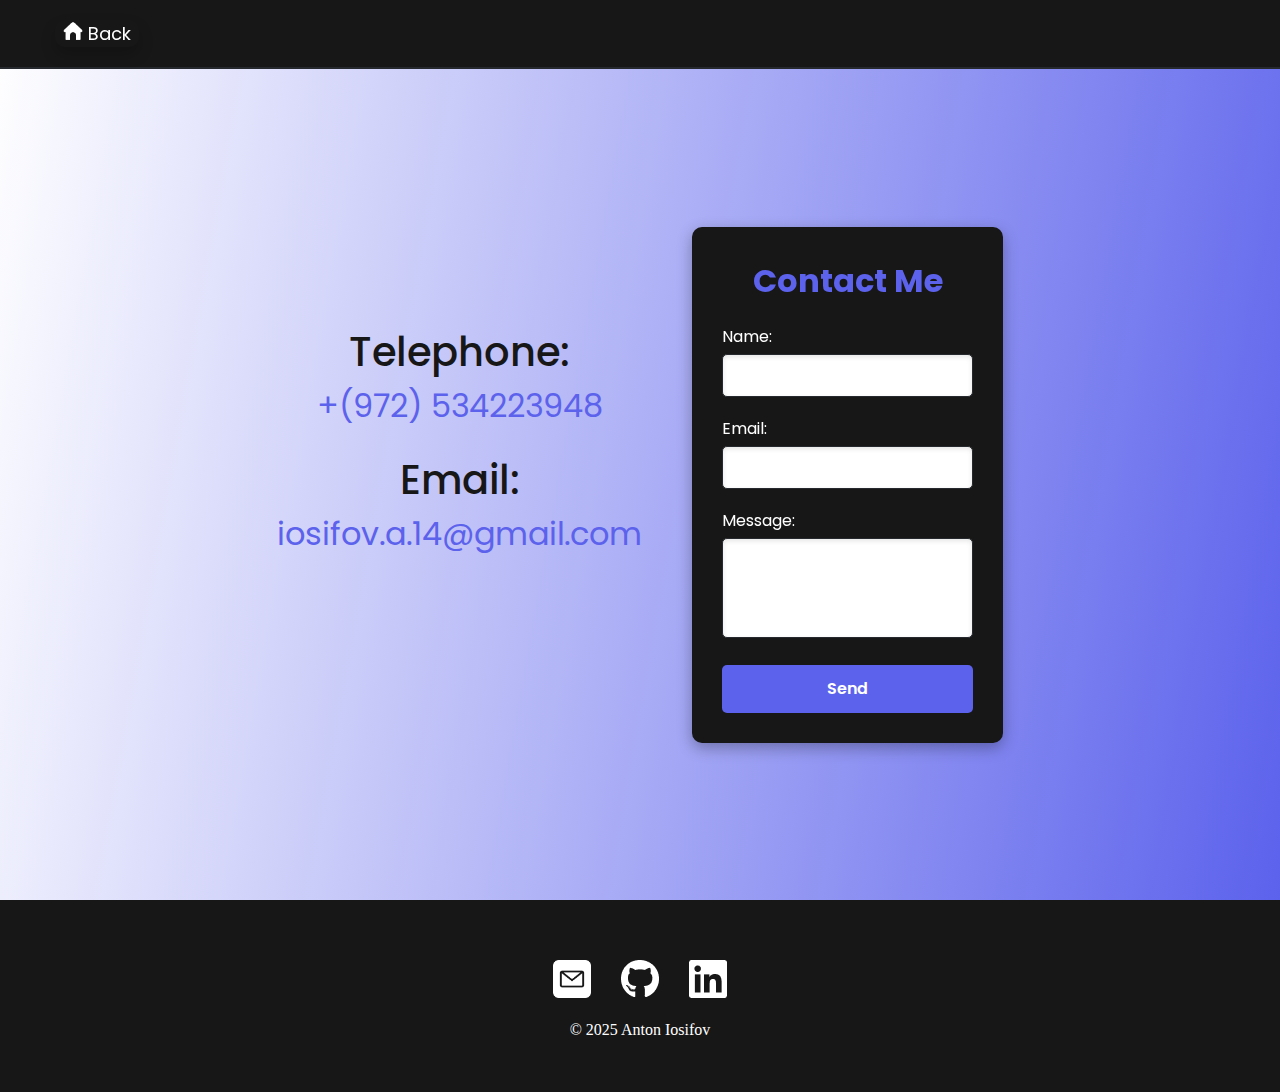
<file: pages/contact.html>
<!DOCTYPE html>
<html lang="en">
<head>
    <meta charset="UTF-8">
    <meta name="viewport" content="width=device-width, initial-scale=1.0">
    <link rel="stylesheet" href="../css/styles.css">
    <link href="https://cdn.jsdelivr.net/npm/aos@2.3.4/dist/aos.css" rel="stylesheet">
    <script src="https://cdn.jsdelivr.net/npm/aos@2.3.4/dist/aos.js"></script>
    <title>Contacts</title>
</head>

<body> 
    <nav class="nav">
        <div class="container">
            <div class="nav-row">
                <a href="/" class="back">
                    <img src="../img/home.png" alt="Back" class="logo-img">
                    Back
                </a>
            </div>
        </div>
    </nav>

    <section class="contact-form" id="contact-form">
        <div class="contacts">
            <h2><span>Telephone:</span><br> +(972) 534223948</h2>
            <h2><span>Email:</span> <br>iosifov.a.14@gmail.com</h2>
        </div>
        <div class="container-form" data-aos="zoom-in">
            <div class="form" id="form">
                <h2>Contact Me</h2>
                <form method="POST" action="https://formspree.io/f/xjkgyadw" id="contactForm">
                    <label for="name">Name:</label>
                    <input type="text" id="name" name="name" required>
                    
                    <label for="email">Email:</label>
                    <input type="email" id="email" name="email" required>
                    
                    <label for="message">Message:</label>
                    <textarea id="message" name="message" rows="4" required></textarea>
                    
                    <button type="submit">Send</button>
                </form>
            </div>
            <div class="success-message" id="success-message" style="display: none;">
                <h2>Thank You!</h2>
                <p>Your message was sent successfully.</p>
            </div>
        </div>
    </section>

  
    
    <footer class="footer" id="contacts">
            <div class="footer-wrapper">
                <ul class="social">
                    <li class="social-item">
                        <a href="mailto:iosifov.a.14@gmail.com" target="_blank">
                            <img src="../img/mail.png" alt="Link" class="mail-img">
                        </a>
                    </li>
                    <li class="social-item">
                        <a href="https://www.github.com/antonbroker" target="_blank">
                            <img src="../img/github.png" alt="Link">
                        </a>
                    </li>
                    <li class="social-item">
                        <a href="https://www.linkedin.com/in/anton-iosifov/" target="_blank">
                            <img src="../img/linkedin.png" alt="Link">
                        </a>
                    </li>
                </ul>
    
                <div class="copyright">
                    <p>© 2025 Anton Iosifov</p>
                </div>
            </div>
    </footer>

    <script src="../js/index.js"></script>
</body>
</html>
</file>
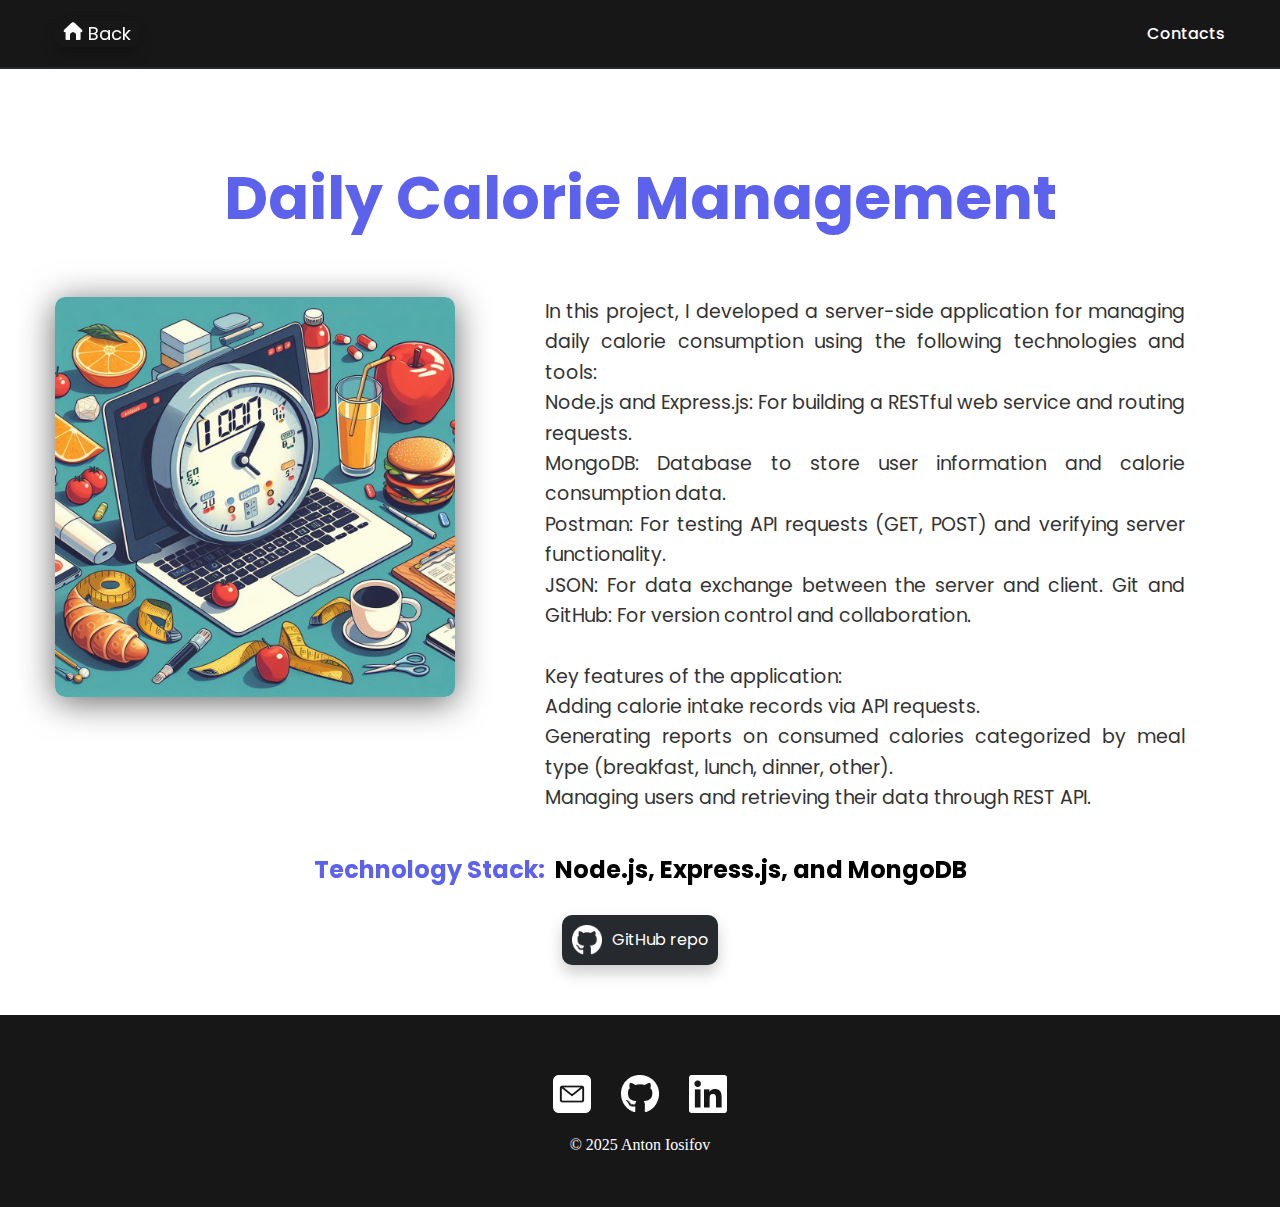
<file: pages/project-page1.html>
<!DOCTYPE html>
<html lang="en">
<head>
    <meta charset="UTF-8">
    <meta name="viewport" content="width=device-width, initial-scale=1.0">
    <link rel="stylesheet" href="../css/styles.css">
    <link href="https://cdn.jsdelivr.net/npm/aos@2.3.4/dist/aos.css" rel="stylesheet">
    <script src="https://cdn.jsdelivr.net/npm/aos@2.3.4/dist/aos.js"></script>
    <title>Portfolio</title>
</head>

<body> 
    <nav class="nav">
        <div class="container">
            <div class="nav-row">
                <a href="../#projects" class="back">
                    <img src="../img/home.png" alt="Home" class="logo-img">
                    Back
                </a>
                <ul class="nav-list">
                    <li class="nav-list item"><a href="./contact.html" class="nav-list-link">Contacts</a></li>
                </ul>
            </div>
        </div>
    </nav>

    <main class="section" id="projects">
        <div class="container">
            <div class="project-details">
                <h1 class="title-1" data-aos="fade-up">Daily Calorie Management</h1>
                <div class="project-content">
                    <div class="l"><img src="../img/Daily Calorie Management.png" class="project-details-img" data-aos="fade-up" data-aos-delay="300" alt=""></div>
                    <div class="r">
                        <span class="project-title" data-aos="fade-up" data-aos-delay="200">
                            In this project, I developed a server-side application for managing daily calorie consumption using the following technologies and tools:
                            <br>
                            Node.js and Express.js: For building a RESTful web service and routing requests. 
                            <br>
                            MongoDB: Database to store user information and calorie consumption data. 
                            <br>
                            Postman: For testing API requests (GET, POST) and verifying server functionality. 
                            <br>
                            JSON: For data exchange between the server and client. Git and GitHub: For version control and collaboration.
                            <br>
                            <br>
                            Key features of the application:
                            <br>
                            Adding calorie intake records via API requests. 
                            <br>
                            Generating reports on consumed calories categorized by meal type (breakfast, lunch, dinner, other). 
                            <br>
                            Managing users and retrieving their data through REST API.
                        </span>
                    </div>
                </div>

                <div class="project-tools" data-aos="fade-up" data-aos-delay="200">
                    <p> <span class="tools">Technology Stack:</span> &nbsp;Node.js, Express.js, and MongoDB</p>
                </div>

                <a href="https://github.com/antonbroker/serverSide" target="_blank" class="btn-outline">
                    <img src="../img/github.png" alt="" class="btn-img">
                    <span class="btn-text">GitHub repo</span>
                </a>
            </div>
        </div>
    </main>
  
    <footer class="footer" id="contacts">
            <div class="footer-wrapper">
                <ul class="social">
                    <li class="social-item">
                        <a href="mailto:iosifov.a.14@gmail.com" target="_blank">
                            <img src="../img/mail.png" alt="Link" class="mail-img">
                        </a>
                    </li>
                    <li class="social-item">
                        <a href="https://www.github.com/antonbroker" target="_blank">
                            <img src="../img/github.png" alt="Link">
                        </a>
                    </li>
                    <li class="social-item">
                        <a href="https://www.linkedin.com/in/anton-iosifov/" target="_blank">
                            <img src="../img/linkedin.png" alt="Link">
                        </a>
                    </li>
                </ul>
    
                <div class="copyright">
                    <p>© 2025 Anton Iosifov</p>
                </div>
            </div>
    </footer>


    <script src="../js/index.js"></script>
    <script>
        
        AOS.init({
            duration: 1000, 
            easing: 'ease-out-back', // Тип анимации
            once: false, // Анимация происходит только один раз при скролле
            offset: 50,
        });
    </script>
</body>
</html>
</file>
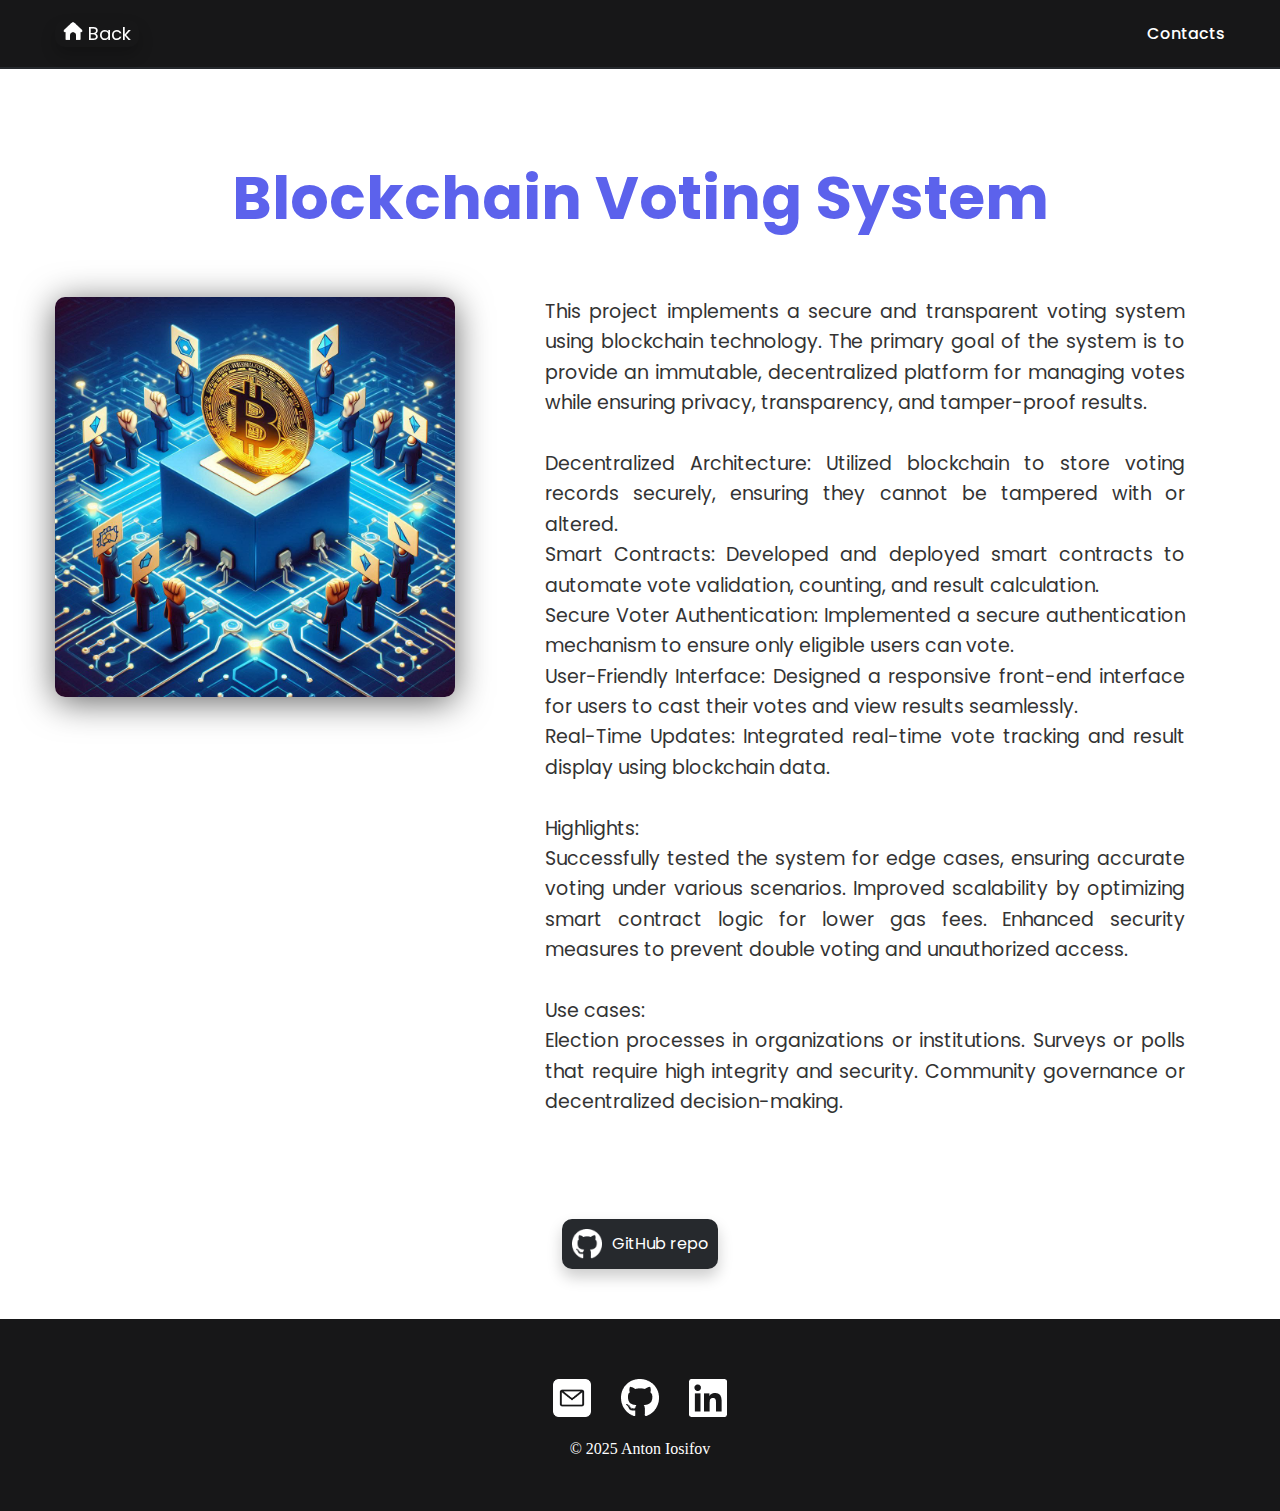
<file: pages/project-page2.html>
<!DOCTYPE html>
<html lang="en">
<head>
    <meta charset="UTF-8">
    <meta name="viewport" content="width=device-width, initial-scale=1.0">
    <link rel="stylesheet" href="../css/styles.css">
    <link href="https://cdn.jsdelivr.net/npm/aos@2.3.4/dist/aos.css" rel="stylesheet">
    <script src="https://cdn.jsdelivr.net/npm/aos@2.3.4/dist/aos.js"></script>
    <title>Portfolio</title>
</head>

<body> 
    <nav class="nav">
        <div class="container">
            <div class="nav-row">
                <a href="../#projects" class="back">
                    <img src="../img/home.png" alt="Home" class="logo-img">
                    Back
                </a>
                <ul class="nav-list">
                    <li class="nav-list item"><a href="./contact.html" class="nav-list-link">Contacts</a></li>
                </ul>
            </div>
        </div>
    </nav>

    <main class="section">
        <div class="container">
            <div class="project-details">
                <h1 class="title-1" data-aos="fade-up">Blockchain Voting System</h1>
                <div class="project-content">
                    <div class="l"><img src="../img/Blockchain Voting System.png" class="project-details-img" data-aos="fade-up" data-aos-delay="300" alt=""></div>
                    <div class="r">
                        <span class="project-title" data-aos="fade-up" data-aos-delay="200">
                            This project implements a secure and transparent voting system using blockchain technology. 
                            The primary goal of the system is to provide an immutable, 
                            decentralized platform for managing votes while ensuring privacy, transparency, and tamper-proof results.
                            <br>
                            <br>
                            Decentralized Architecture: Utilized blockchain to store voting records securely, ensuring they cannot be tampered with or altered.
                            <br>
                            Smart Contracts: Developed and deployed smart contracts to automate vote validation, counting, and result calculation.
                            <br>
                            Secure Voter Authentication: Implemented a secure authentication mechanism to ensure only eligible users can vote.
                            <br>
                            User-Friendly Interface: Designed a responsive front-end interface for users to cast their votes and view results seamlessly.
                            <br>
                            Real-Time Updates: Integrated real-time vote tracking and result display using blockchain data.
                            <br>
                            <br>
                            Highlights:
                            <br>
                            Successfully tested the system for edge cases, ensuring accurate voting under various scenarios.
                            Improved scalability by optimizing smart contract logic for lower gas fees.
                            Enhanced security measures to prevent double voting and unauthorized access.
                            <br>
                            <br>
                            Use cases:
                            <br>
                            Election processes in organizations or institutions.
                            Surveys or polls that require high integrity and security.
                            Community governance or decentralized decision-making.
                        </span>
                    </div>
                </div>

                <div class="project-tools" data-aos="fade-up" data-aos-delay="200">
                    <p> <span class="tools">Technology Stack:</span> &nbsp;Solidity, Ethereum, HTML, CSS, Node.js, React.js, Ganache, Web3.js, Truffle</p>
                </div>

                <a href="https://github.com/antonbroker/Blockchain-Voting-System" target="_blank" class="btn-outline">
                    <img src="../img/github.png" alt="" class="btn-img">
                    <span class="btn-text">GitHub repo</span>
                </a>
            </div>
        </div>
    </main>
  
    <footer class="footer" id="contacts">
            <div class="footer-wrapper">
                <ul class="social">
                    <li class="social-item">
                        <a href="mailto:iosifov.a.14@gmail.com" target="_blank">
                            <img src="../img/mail.png" alt="Link" class="mail-img">
                        </a>
                    </li>
                    <li class="social-item">
                        <a href="https://www.github.com/antonbroker" target="_blank">
                            <img src="../img/github.png" alt="Link">
                        </a>
                    </li>
                    <li class="social-item">
                        <a href="https://www.linkedin.com/in/anton-iosifov/" target="_blank">
                            <img src="../img/linkedin.png" alt="Link">
                        </a>
                    </li>
                </ul>
    
                <div class="copyright">
                    <p>© 2025 Anton Iosifov</p>
                </div>
            </div>
    </footer>


    <script src="../js/index.js"></script>
    <script>
        
        AOS.init({
            duration: 1000, 
            easing: 'ease-out-back', // Тип анимации
            once: false, // Анимация происходит только один раз при скролле
            offset: 50,
        });
    </script>
</body>
</html>
</file>
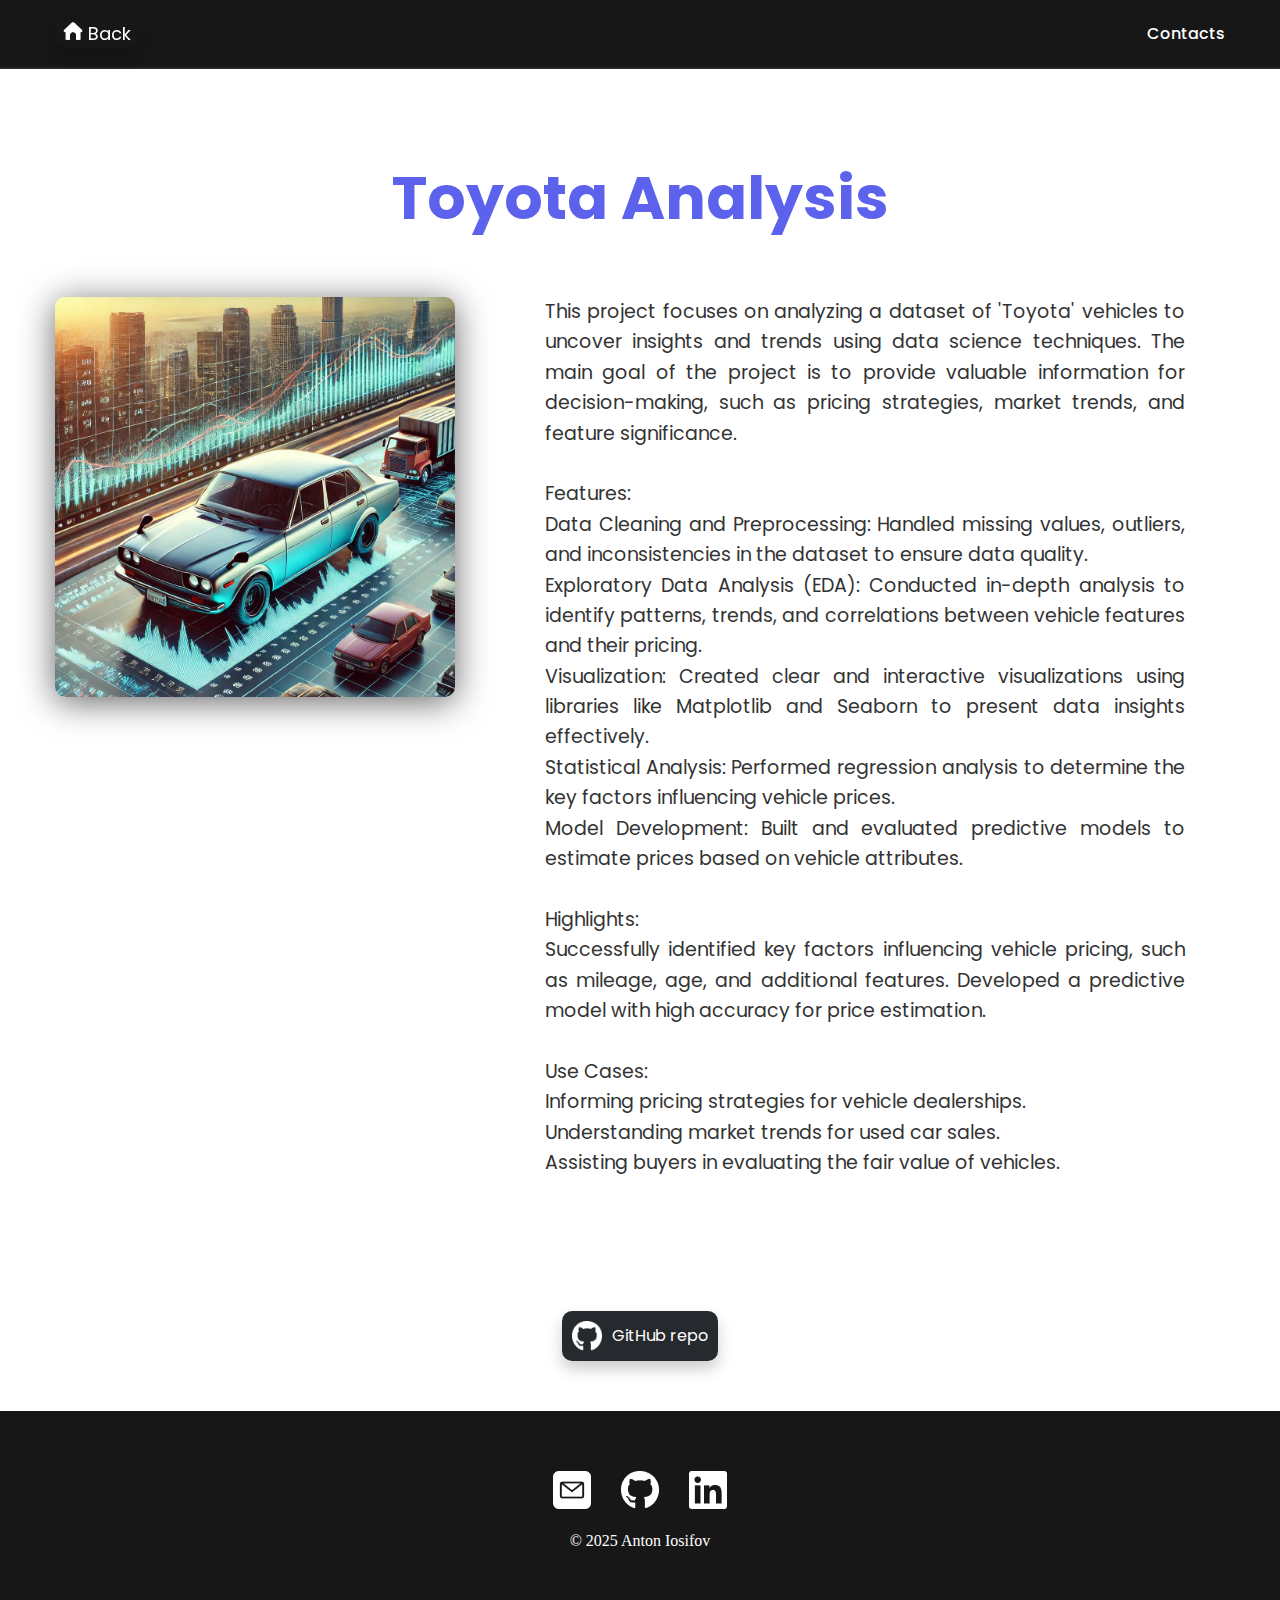
<file: pages/project-page3.html>
<!DOCTYPE html>
<html lang="en">
<head>
    <meta charset="UTF-8">
    <meta name="viewport" content="width=device-width, initial-scale=1.0">
    <link rel="stylesheet" href="../css/styles.css">
    <link href="https://cdn.jsdelivr.net/npm/aos@2.3.4/dist/aos.css" rel="stylesheet">
    <script src="https://cdn.jsdelivr.net/npm/aos@2.3.4/dist/aos.js"></script>
    <title>Portfolio</title>
</head>
<body> 
    <nav class="nav">
        <div class="container">
            <div class="nav-row">
                <a href="../#projects" class="back">
                    <img src="../img/home.png" alt="Home" class="logo-img">
                    Back
                </a>
                <ul class="nav-list">
                    <li class="nav-list item"><a href="./contact.html" class="nav-list-link">Contacts</a></li>
                </ul>
            </div>
        </div>
    </nav>

    <main class="section" id="projects">
        <div class="container">
            <div class="project-details">
                <h1 class="title-1" data-aos="fade-up">Toyota Analysis</h1>
                <div class="project-content">
                    <div class="l"><img src="../img/Toyota Analysis.png" class="project-details-img" data-aos="fade-up" data-aos-delay="300" alt=""></div>
                    <div class="r">
                        <span class="project-title" data-aos="fade-up" data-aos-delay="200">
                            This project focuses on analyzing a dataset of 'Toyota' vehicles to uncover insights and trends using data science techniques. 
                            The main goal of the project is to provide valuable information for decision-making, 
                            such as pricing strategies, market trends, and feature significance.
                            <br>
                            <br>
                            Features:
                            <br>
                            Data Cleaning and Preprocessing: Handled missing values, outliers, and inconsistencies in the dataset to ensure data quality.
                            <br>
                            Exploratory Data Analysis (EDA): Conducted in-depth analysis to identify patterns, trends, and correlations between vehicle features and their pricing.
                            <br>
                            Visualization: Created clear and interactive visualizations using libraries like Matplotlib and Seaborn to present data insights effectively.
                            <br>
                            Statistical Analysis: Performed regression analysis to determine the key factors influencing vehicle prices.
                            <br>
                            Model Development: Built and evaluated predictive models to estimate prices based on vehicle attributes.
                            <br>
                            <br>
                            Highlights:
                            <br>
                            Successfully identified key factors influencing vehicle pricing, such as mileage, age, and additional features.
                            Developed a predictive model with high accuracy for price estimation.
                            <br>
                            <br>
                            Use Cases:
                            <br>
                            Informing pricing strategies for vehicle dealerships.
                            <br>
                            Understanding market trends for used car sales.
                            <br>
                            Assisting buyers in evaluating the fair value of vehicles.
                        </span>
                    </div>
                </div>
                
                <div class="project-tools" data-aos="fade-up" data-aos-delay="200">
                    <p> <span class="tools">Technology Stack:</span> &nbsp;Python, Beautiful Soup, Pandas, NumPyScikit-Learn and Jupyter Notebook, ML model</p>
                </div>

                <a href="https://github.com/antonbroker/Toyota-Analysis" target="_blank" class="btn-outline">
                    <img src="../img/github.png" alt="" class="btn-img">
                    <span class="btn-text">GitHub repo</span>
                </a>
            </div>
        </div>
    </main>
  
    <footer class="footer" id="contacts">
            <div class="footer-wrapper">
                <ul class="social">
                    <li class="social-item">
                        <a href="mailto:iosifov.a.14@gmail.com" target="_blank">
                            <img src="../img/mail.png" alt="Link" class="mail-img">
                        </a>
                    </li>
                    <li class="social-item">
                        <a href="https://www.github.com/antonbroker" target="_blank">
                            <img src="../img/github.png" alt="Link">
                        </a>
                    </li>
                    <li class="social-item">
                        <a href="https://www.linkedin.com/in/anton-iosifov/" target="_blank">
                            <img src="../img/linkedin.png" alt="Link">
                        </a>
                    </li>
                </ul>
    
                <div class="copyright">
                    <p>© 2025 Anton Iosifov</p>
                </div>
            </div>
    </footer>


    <script src="../js/index.js"></script>
    <script>
        
        AOS.init({
            duration: 1000, 
            easing: 'ease-out-back', // Тип анимации
            once: false, // Анимация происходит только один раз при скролле
            offset: 50,
        });
    </script>
</body>
</html>
</file>
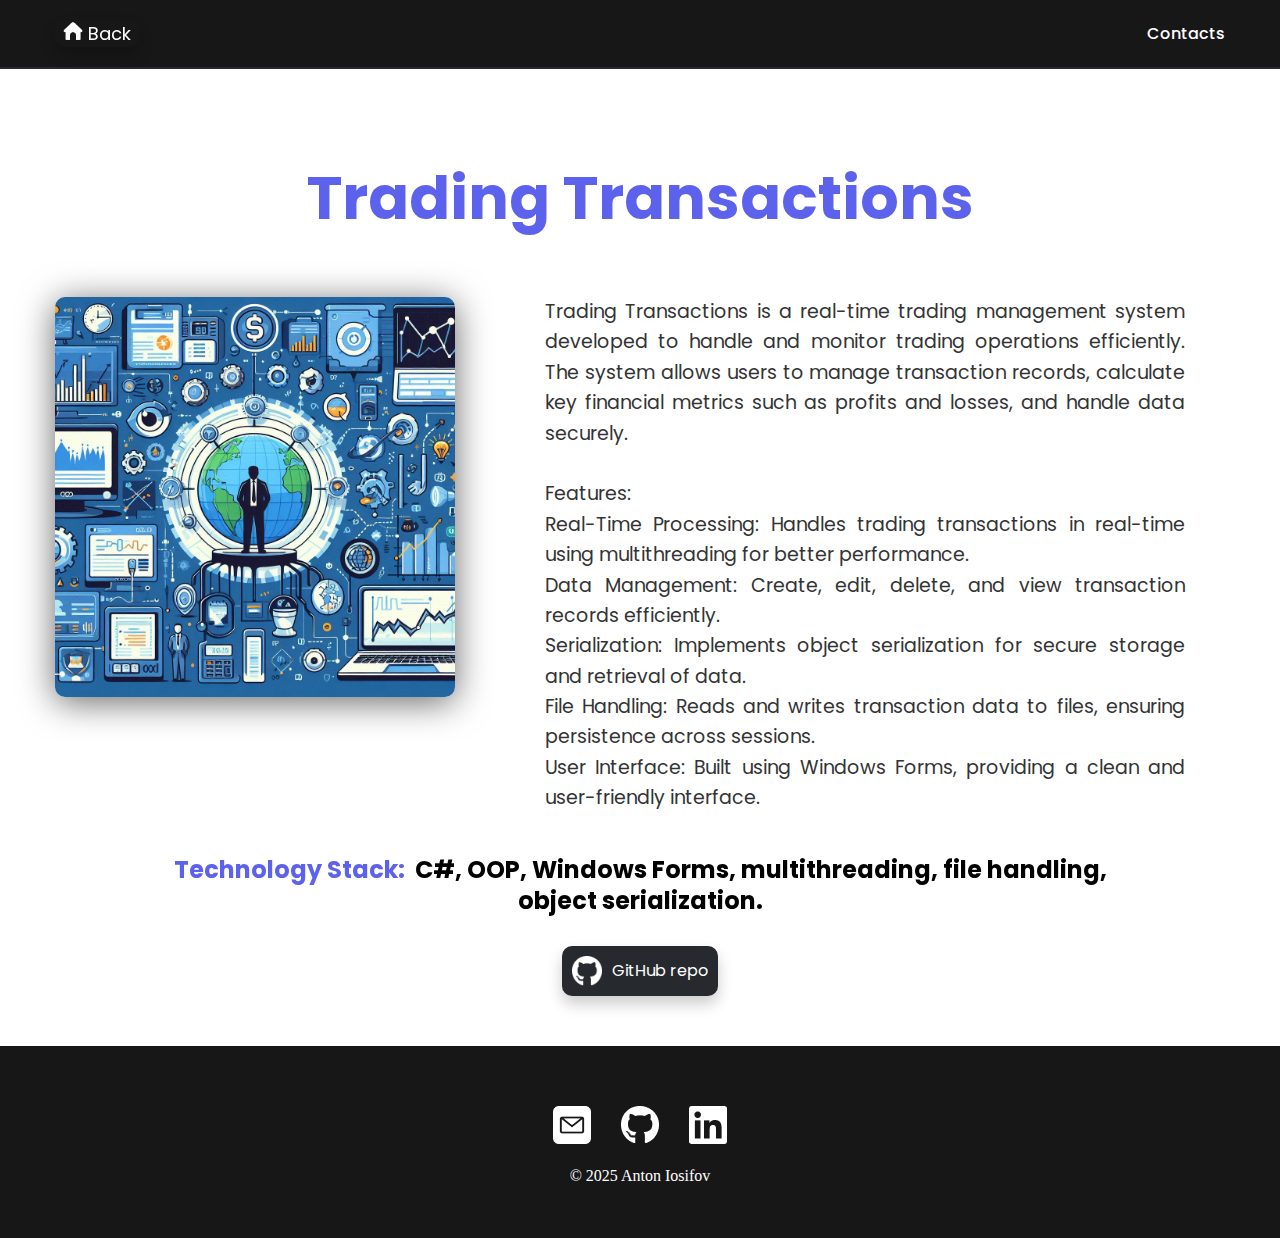
<file: pages/project-page4.html>
<!DOCTYPE html>
<html lang="en">
<head>
    <meta charset="UTF-8">
    <meta name="viewport" content="width=device-width, initial-scale=1.0">
    <link rel="stylesheet" href="../css/styles.css">
    <link href="https://cdn.jsdelivr.net/npm/aos@2.3.4/dist/aos.css" rel="stylesheet">
    <script src="https://cdn.jsdelivr.net/npm/aos@2.3.4/dist/aos.js"></script>
    <title>Portfolio</title>
</head>
<body> 
    <nav class="nav">
        <div class="container">
            <div class="nav-row">
                <a href="../#projects" class="back">
                    <img src="../img/home.png" alt="Home" class="logo-img">
                    Back
                </a>
                <ul class="nav-list">
                    <li class="nav-list item"><a href="./contact.html" class="nav-list-link">Contacts</a></li>
                </ul>
            </div>
        </div>
    </nav>

    <main class="section" id="projects">
        <div class="container">
            <div class="project-details">
                <h1 class="title-1" data-aos="fade-up">Trading Transactions</h1>
                <div class="project-content">
                    <div class="l"><img src="../img/Trading management system.png" class="project-details-img" data-aos="fade-up" data-aos-delay="300" alt=""></div>
                    <div class="r">
                        <span class="project-title" data-aos="fade-up" data-aos-delay="200">
                            Trading Transactions is a real-time trading management system developed to handle and monitor trading operations efficiently. 
                            The system allows users to manage transaction records, calculate key financial metrics such as profits and losses, and handle data securely.
                            <br>
                            <br>
                            Features:
                            <br>
                            Real-Time Processing: Handles trading transactions in real-time using multithreading for better performance.
                            <br>
                            Data Management: Create, edit, delete, and view transaction records efficiently.
                            <br>
                            Serialization: Implements object serialization for secure storage and retrieval of data.
                            <br>
                            File Handling: Reads and writes transaction data to files, ensuring persistence across sessions.
                            <br>
                            User Interface: Built using Windows Forms, providing a clean and user-friendly interface.
                        </span>
                    </div>
                </div>

                <div class="project-tools" data-aos="fade-up" data-aos-delay="200">
                    <p> <span class="tools">Technology Stack:</span> &nbsp;C#, OOP, Windows Forms, multithreading, file handling, object serialization.</p>
                </div>

                <a href="https://github.com/antonbroker/TradingTransactions" target="_blank" class="btn-outline">
                    <img src="../img/github.png" alt="" class="btn-img">
                    <span class="btn-text">GitHub repo</span>
                </a>
            </div>
        </div>
    </main>
  
    <footer class="footer" id="contacts">
            <div class="footer-wrapper">
                <ul class="social">
                    <li class="social-item">
                        <a href="mailto:iosifov.a.14@gmail.com" target="_blank">
                            <img src="../img/mail.png" alt="Link" class="mail-img">
                        </a>
                    </li>
                    <li class="social-item">
                        <a href="https://www.github.com/antonbroker" target="_blank">
                            <img src="../img/github.png" alt="Link">
                        </a>
                    </li>
                    <li class="social-item">
                        <a href="https://www.linkedin.com/in/anton-iosifov/" target="_blank">
                            <img src="../img/linkedin.png" alt="Link">
                        </a>
                    </li>
                </ul>
    
                <div class="copyright">
                    <p>© 2025 Anton Iosifov</p>
                </div>
            </div>
    </footer>


    <script src="../js/index.js"></script>
    <script>
        
        AOS.init({
            duration: 1000, 
            easing: 'ease-out-back', // Тип анимации
            once: false, // Анимация происходит только один раз при скролле
            offset: 50,
        });
    </script>
</body>
</html>
</file>
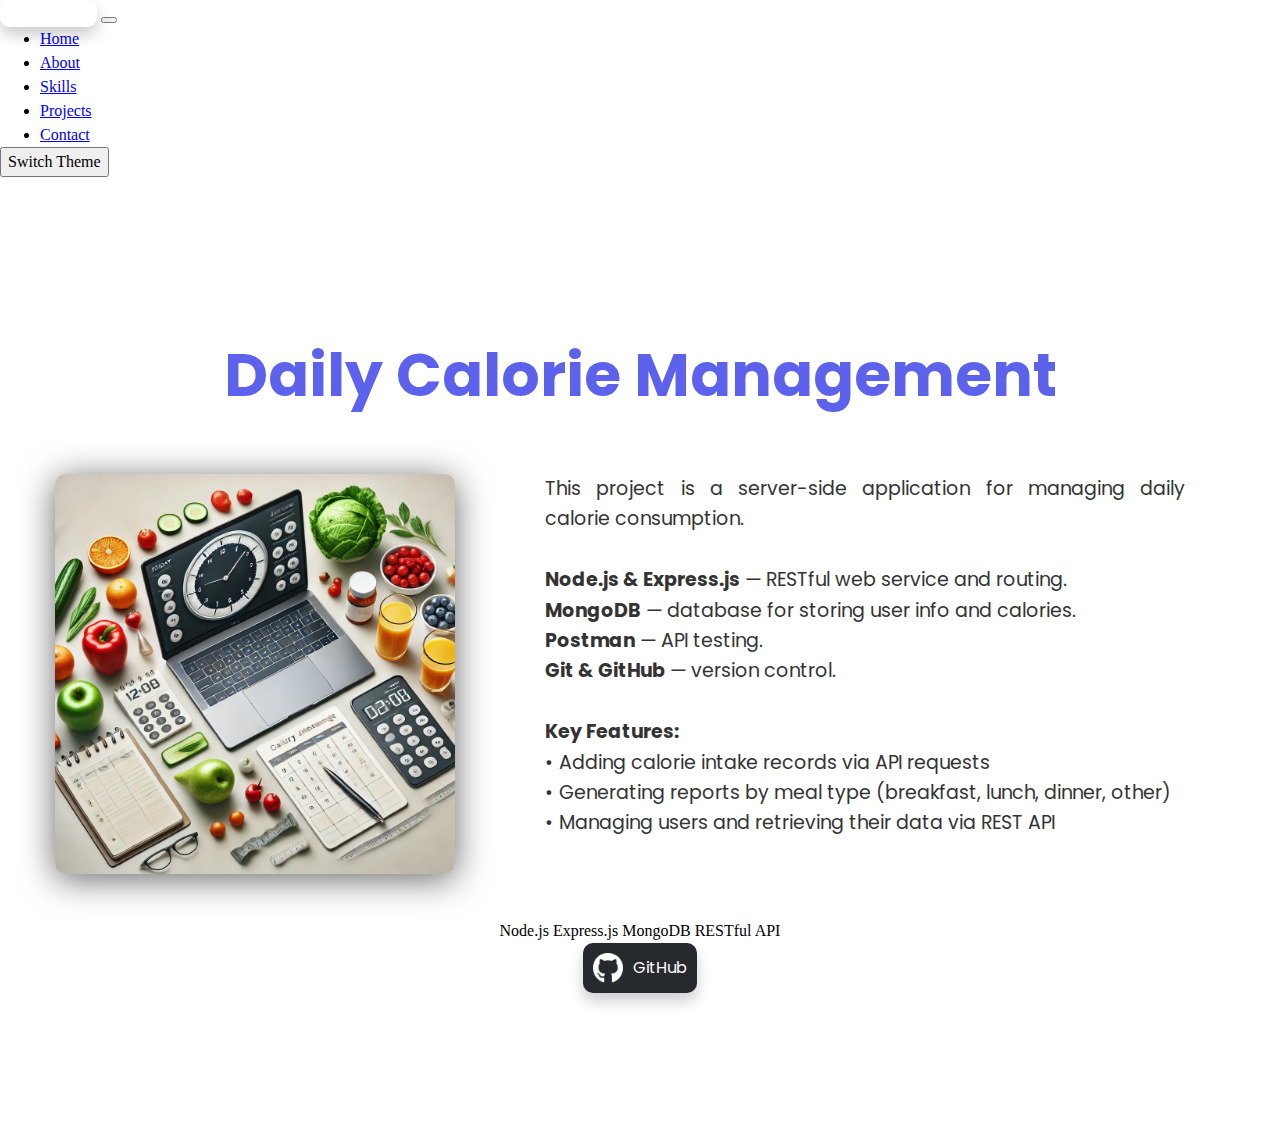
<file: projects/project-dayli-calorie-tracker.html>
<!DOCTYPE html>
<html lang="en">
<head>
  <meta charset="UTF-8" />
  <meta name="viewport" content="width=device-width, initial-scale=1.0" />
  <title>Anton Iosifov - Portfolio</title>

  <link rel="stylesheet" href="../css/styles.css" />
  <link rel="stylesheet" href="../css/project.css" />
  <link href="https://cdnjs.cloudflare.com/ajax/libs/font-awesome/6.0.0/css/all.min.css" rel="stylesheet" />
</head>

<body class="theme-gradient">
  <div class="bg-animation"></div>
  <div class="floating-elements"></div>
  <div class="scroll-indicator"></div>

  <!-- Navigation -->
  <nav id="navbar">
    <div class="nav-container">
      <div class="logo">Anton.dev</div>

      <!-- Burger -->
      <button class="menu-toggle" id="menuToggle">
        <span></span>
        <span></span>
        <span></span>
      </button>

      <ul class="nav-links" id="navlinks">
        <li><a href="../index.html#home">Home</a></li>
        <li><a href="../index.html#about">About</a></li>
        <li><a href="../index.html#skills">Skills</a></li>
        <li><a href="../index.html#projects">Projects</a></li>
        <li><a href="../index.html#contact">Contact</a></li>
      </ul>
      <button id="themeToggle">Switch Theme</button>
    </div>
  </nav>

  <!-- Project section -->
  <main class="section" id="projects">
    <div class="container">
      <div class="project-details">
        <h1 class="title-1">Daily Calorie Management</h1>

        <div class="project-content">
          <!-- Image -->
          <div class="l">
            <img src="../img/dailyTracker.png" alt="Daily Calorie Management" class="project-details-img"/>
          </div>

          <!-- Project's description -->
          <div class="r">
            <p class="project-title">
              This project is a server-side application for managing daily calorie consumption.
              <br /><br />
              <b>Node.js & Express.js</b> — RESTful web service and routing.<br />
              <b>MongoDB</b> — database for storing user info and calories.<br />
              <b>Postman</b> — API testing.<br />
              <b>Git & GitHub</b> — version control.
              <br /><br />
              <b>Key Features:</b><br />
              • Adding calorie intake records via API requests<br />
              • Generating reports by meal type (breakfast, lunch, dinner, other)<br />
              • Managing users and retrieving their data via REST API
            </p>
          </div>
        </div>

        <!-- Technology Stack -->
        <div class="project-tech">
            <span class="tech-tag">Node.js</span>
            <span class="tech-tag">Express.js</span>
            <span class="tech-tag">MongoDB</span>
            <span class="tech-tag">RESTful API</span>
        </div>

        <!-- GitHub button -->
        <a href="https://github.com/antonbroker/serverSide" target="_blank" class="btn-outline">
          <img src="../img/github.png" alt="GitHub" class="btn-img" />
          <span class="btn-text">GitHub</span>
        </a>
      </div>
    </div>
  </main>

  <!-- JS -->
  <script src="../js/index.js"></script>
</body>
</html>
</file>
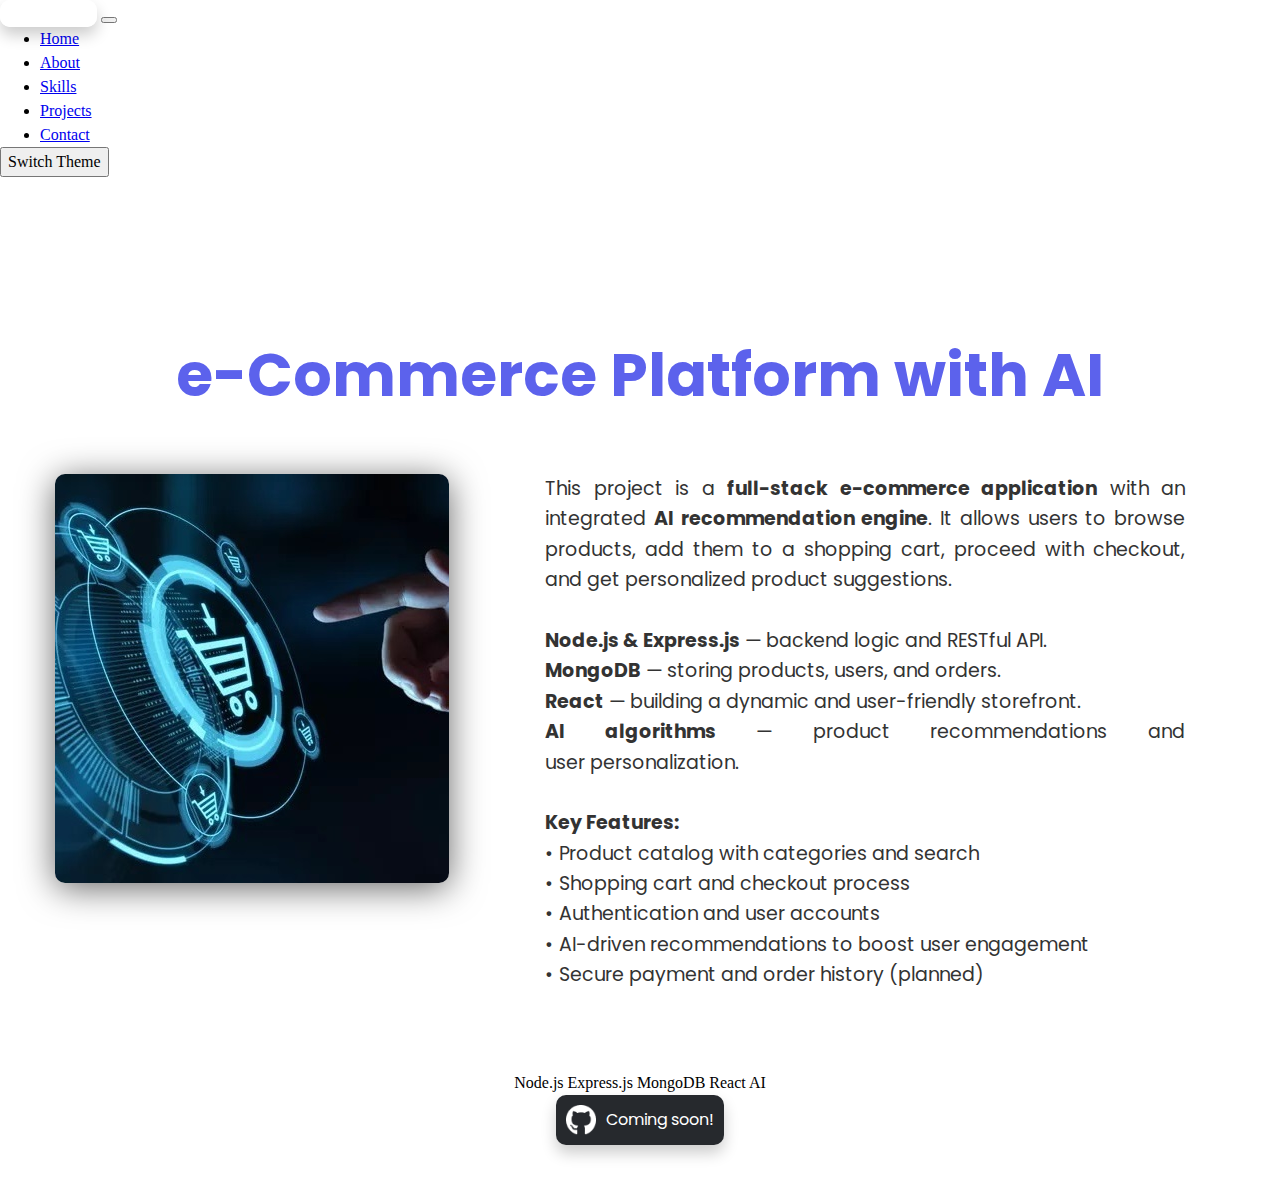
<file: projects/project-e-Commerce.html>
<!DOCTYPE html>
<html lang="en">
<head>
  <meta charset="UTF-8" />
  <meta name="viewport" content="width=device-width, initial-scale=1.0" />
  <title>Anton Iosifov - Portfolio</title>

  <link rel="stylesheet" href="../css/styles.css" />
  <link rel="stylesheet" href="../css/project.css" />
  <link href="https://cdnjs.cloudflare.com/ajax/libs/font-awesome/6.0.0/css/all.min.css" rel="stylesheet" />
</head>

<body class="theme-gradient">
  <div class="bg-animation"></div>
  <div class="floating-elements"></div>
  <div class="scroll-indicator"></div>

  <!-- Navigation -->
  <nav id="navbar">
    <div class="nav-container">
      <div class="logo">Anton.dev</div>

      <!-- Burger -->
      <button class="menu-toggle" id="menuToggle">
        <span></span>
        <span></span>
        <span></span>
      </button>

      <ul class="nav-links" id="navlinks">
        <li><a href="../index.html#home">Home</a></li>
        <li><a href="../index.html#about">About</a></li>
        <li><a href="../index.html#skills">Skills</a></li>
        <li><a href="../index.html#projects">Projects</a></li>
        <li><a href="../index.html#contact">Contact</a></li>
      </ul>
      <button id="themeToggle">Switch Theme</button>
    </div>
  </nav>

  <!-- Project section -->
  <main class="section" id="projects">
    <div class="container">
      <div class="project-details">
        <h1 class="title-1">e-Commerce Platform with AI</h1>

        <div class="project-content">
          <!-- Image -->
          <div class="l">
            <img src="../img/commerce.jpg" alt="e-Commerce Platform with AI" class="project-details-img"/>
          </div>

          <!-- Project's description -->
          <div class="r">
            <p class="project-title">
                This project is a <b>full-stack e-commerce application</b> with an integrated <b>AI recommendation engine</b>.  
                It allows users to browse products, add them to a shopping cart, proceed with checkout, and get personalized product suggestions.
                <br /><br />
                <b>Node.js & Express.js</b> — backend logic and RESTful API.<br />
                <b>MongoDB</b> — storing products, users, and orders.<br />
                <b>React</b> — building a dynamic and user-friendly storefront.<br />
                <b>AI algorithms</b> — product recommendations and user personalization.
                <br /><br />
                <b>Key Features:</b><br />
                • Product catalog with categories and search<br />
                • Shopping cart and checkout process<br />
                • Authentication and user accounts<br />
                • AI-driven recommendations to boost user engagement<br />
                • Secure payment and order history (planned)
              </p>
          </div>
        </div>

        <!-- Technology Stack -->
        <div class="project-tech">
            <span class="tech-tag">Node.js</span>
            <span class="tech-tag">Express.js</span>
            <span class="tech-tag">MongoDB</span>
            <span class="tech-tag">React</span>
            <span class="tech-tag">AI</span>
        </div>

        <!-- GitHub button -->
        <a href="#" target="_blank" class="btn-outline">
          <img src="../img/github.png" alt="GitHub" class="btn-img" />
          <span class="btn-text">Coming soon!</span>
        </a>
      </div>
    </div>
  </main>

  <!-- JS -->
  <script src="../js/index.js"></script>
</body>
</html>
</file>
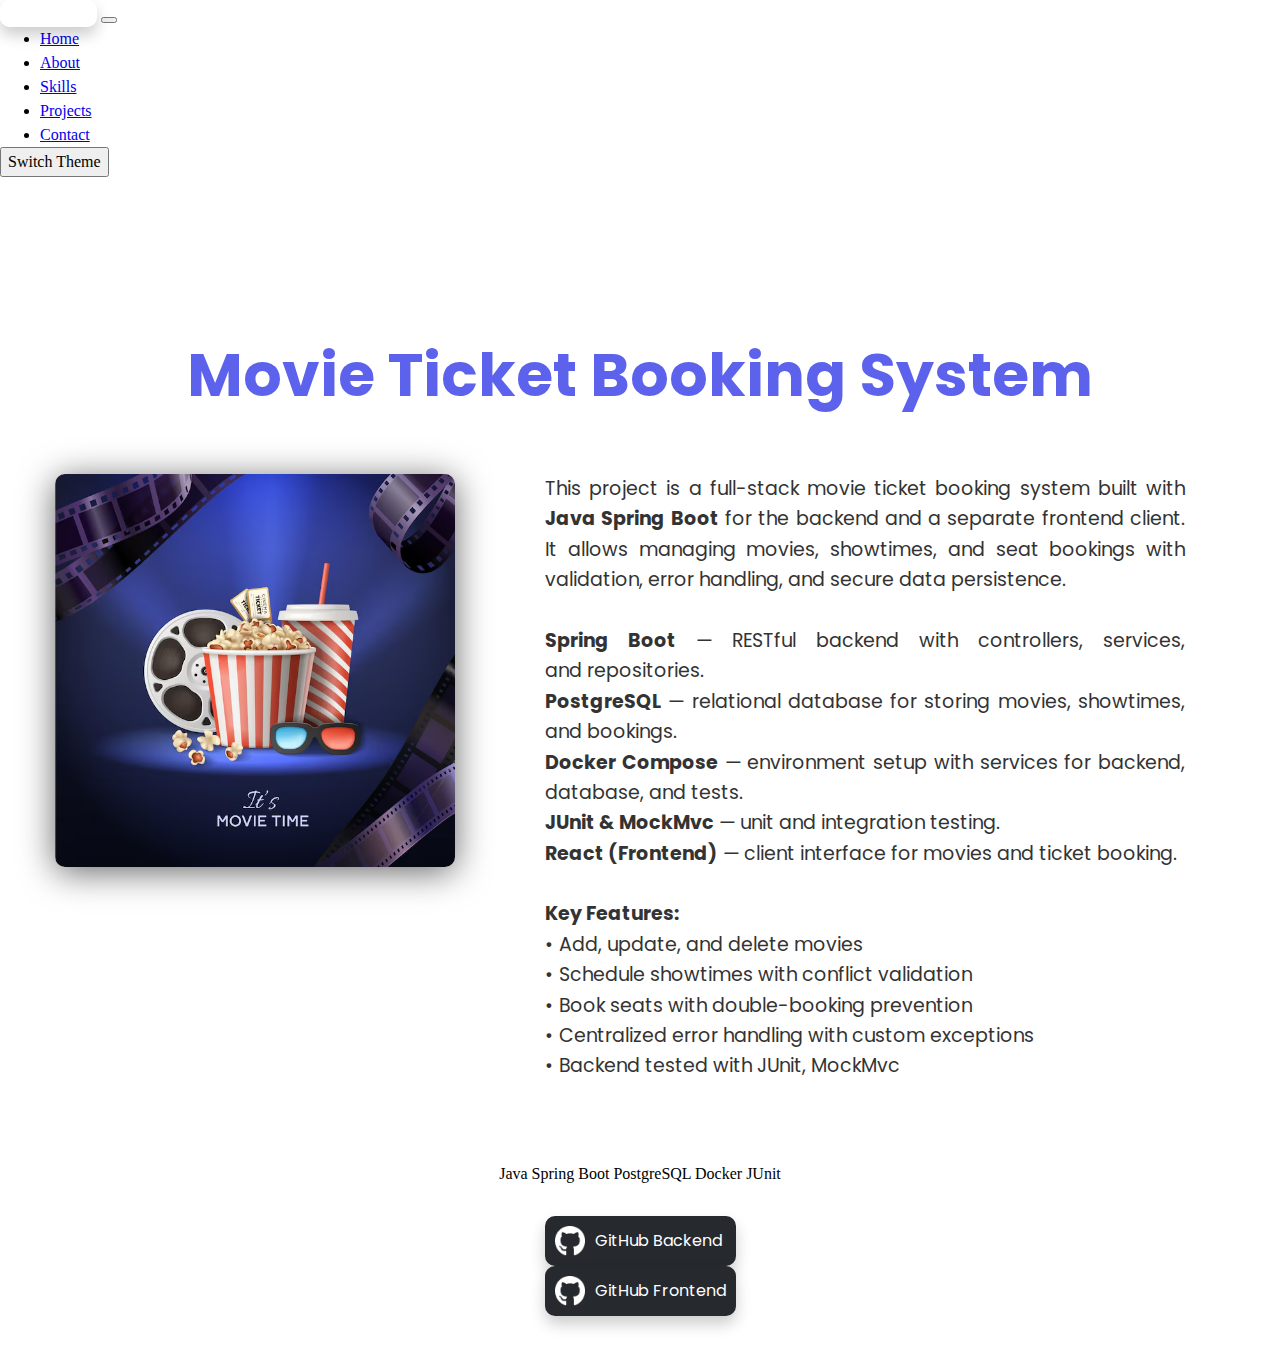
<file: projects/project-movie-system.html>
<!DOCTYPE html>
<html lang="en">
<head>
  <meta charset="UTF-8" />
  <meta name="viewport" content="width=device-width, initial-scale=1.0" />
  <title>Anton Iosifov - Portfolio</title>

  <link rel="stylesheet" href="../css/styles.css" />
  <link rel="stylesheet" href="../css/project.css" />
  <link href="https://cdnjs.cloudflare.com/ajax/libs/font-awesome/6.0.0/css/all.min.css" rel="stylesheet" />
</head>

<body class="theme-gradient">
  <div class="bg-animation"></div>
  <div class="floating-elements"></div>
  <div class="scroll-indicator"></div>

  <!-- Navigation -->
  <nav id="navbar">
    <div class="nav-container">
      <div class="logo">Anton.dev</div>

      <!-- Burger -->
      <button class="menu-toggle" id="menuToggle">
        <span></span>
        <span></span>
        <span></span>
      </button>

      <ul class="nav-links" id="navlinks">
        <li><a href="../index.html#home">Home</a></li>
        <li><a href="../index.html#about">About</a></li>
        <li><a href="../index.html#skills">Skills</a></li>
        <li><a href="../index.html#projects">Projects</a></li>
        <li><a href="../index.html#contact">Contact</a></li>
      </ul>
      <button id="themeToggle">Switch Theme</button>
    </div>
  </nav>

  <!-- Project section -->
  <main class="section" id="projects">
    <div class="container">
      <div class="project-details">
        <h1 class="title-1">Movie Ticket Booking System</h1>

        <div class="project-content">
          <!-- Image -->
          <div class="l">
            <img src="../img/movie.jpg" alt="Movie Ticket Booking System" class="project-details-img"/>
          </div>

          <!-- Project's description -->
          <div class="r">
                <p class="project-title">
                    This project is a full-stack movie ticket booking system built with <b>Java Spring Boot</b> 
                    for the backend and a separate frontend client. It allows managing movies, showtimes, 
                    and seat bookings with validation, error handling, and secure data persistence.
                    <br /><br />
                    <b>Spring Boot</b> — RESTful backend with controllers, services, and repositories.<br />
                    <b>PostgreSQL</b> — relational database for storing movies, showtimes, and bookings.<br />
                    <b>Docker Compose</b> — environment setup with services for backend, database, and tests.<br />
                    <b>JUnit & MockMvc</b> — unit and integration testing.<br />
                    <b>React (Frontend)</b> — client interface for movies and ticket booking.
                    <br /><br />
                    <b>Key Features:</b><br />
                    • Add, update, and delete movies<br />
                    • Schedule showtimes with conflict validation<br />
                    • Book seats with double-booking prevention<br />
                    • Centralized error handling with custom exceptions<br />
                    • Backend tested with JUnit, MockMvc
                </p>
          </div>
        </div>

        <!-- Technology Stack -->
        <div class="project-tech">
            <span class="tech-tag">Java</span>
            <span class="tech-tag">Spring Boot</span>
            <span class="tech-tag">PostgreSQL</span>
            <span class="tech-tag">Docker</span>
            <span class="tech-tag">JUnit</span>
        </div>

        <!-- GitHub buttons -->
        <div class="project-links" style="margin-top: 30px;">
            <a href="https://github.com/antonbroker/popcorn-palace" target="_blank" class="btn-outline">
              <img src="../img/github.png" alt="GitHub" class="btn-img" />
              <span class="btn-text">GitHub Backend</span>
            </a>
            <a href="https://github.com/antonbroker/popcorn-palace-frontend" target="_blank" class="btn-outline">
              <img src="../img/github.png" alt="GitHub" class="btn-img" />
              <span class="btn-text">GitHub Frontend</span>
            </a>
          </div>
      </div>
    </div>
  </main>

  <!-- JS -->
  <script src="../js/index.js"></script>
</body>
</html>
</file>
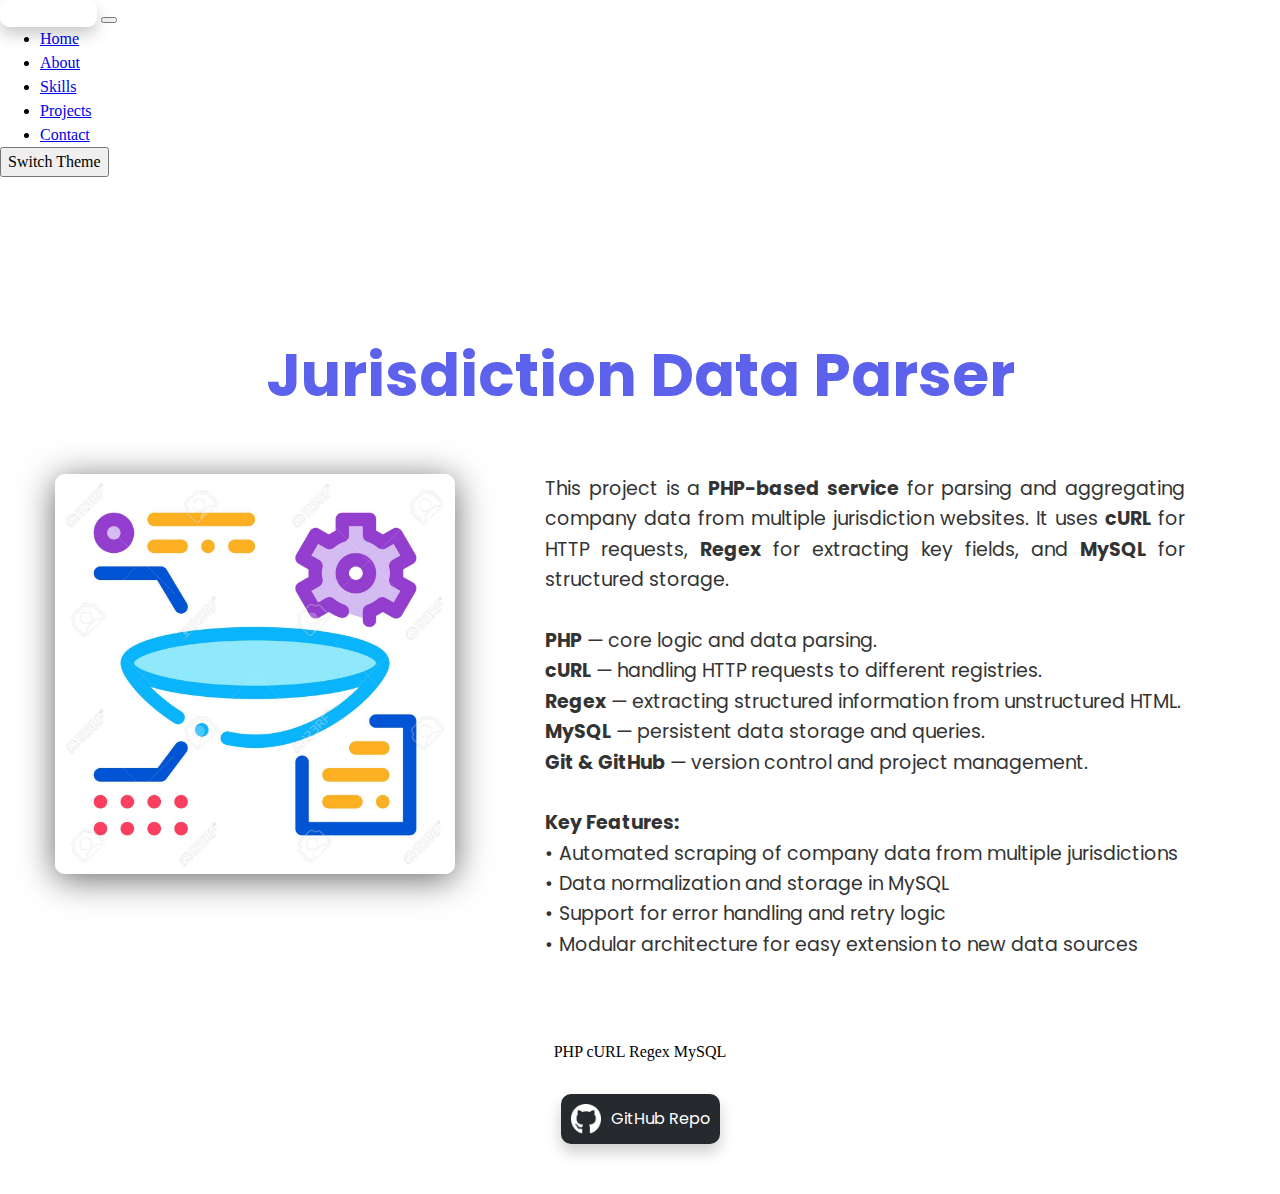
<file: projects/project-parser.html>
<!DOCTYPE html>
<html lang="en">
<head>
  <meta charset="UTF-8" />
  <meta name="viewport" content="width=device-width, initial-scale=1.0" />
  <title>Anton Iosifov - Portfolio</title>

  <link rel="stylesheet" href="../css/styles.css" />
  <link rel="stylesheet" href="../css/project.css" />
  <link href="https://cdnjs.cloudflare.com/ajax/libs/font-awesome/6.0.0/css/all.min.css" rel="stylesheet" />
</head>

<body class="theme-gradient">
  <div class="bg-animation"></div>
  <div class="floating-elements"></div>
  <div class="scroll-indicator"></div>

  <!-- Navigation -->
  <nav id="navbar">
    <div class="nav-container">
      <div class="logo">Anton.dev</div>

      <!-- Burger -->
      <button class="menu-toggle" id="menuToggle">
        <span></span>
        <span></span>
        <span></span>
      </button>

      <ul class="nav-links" id="navlinks">
        <li><a href="../index.html#home">Home</a></li>
        <li><a href="../index.html#about">About</a></li>
        <li><a href="../index.html#skills">Skills</a></li>
        <li><a href="../index.html#projects">Projects</a></li>
        <li><a href="../index.html#contact">Contact</a></li>
      </ul>
      <button id="themeToggle">Switch Theme</button>
    </div>
  </nav>

  <!-- Project section -->
  <main class="section" id="projects">
    <div class="container">
      <div class="project-details">
        <h1 class="title-1">Jurisdiction Data Parser</h1>

        <div class="project-content">
          <!-- Image -->
          <div class="l">
            <img src="../img/parserAPI.jpg" alt="Jurisdiction Data Parser" class="project-details-img"/>
          </div>

          <!-- Project's description -->
          <div class="r">
            <p class="project-title">
              This project is a <b>PHP-based service</b> for parsing and aggregating company data 
              from multiple jurisdiction websites. It uses <b>cURL</b> for HTTP requests, 
              <b>Regex</b> for extracting key fields, and <b>MySQL</b> for structured storage.
              <br /><br />
              <b>PHP</b> — core logic and data parsing.<br />
              <b>cURL</b> — handling HTTP requests to different registries.<br />
              <b>Regex</b> — extracting structured information from unstructured HTML.<br />
              <b>MySQL</b> — persistent data storage and queries.<br />
              <b>Git & GitHub</b> — version control and project management.
              <br /><br />
              <b>Key Features:</b><br />
              • Automated scraping of company data from multiple jurisdictions<br />
              • Data normalization and storage in MySQL<br />
              • Support for error handling and retry logic<br />
              • Modular architecture for easy extension to new data sources
            </p>
          </div>
        </div>

        <!-- Technology Stack -->
        <div class="project-tech">
            <span class="tech-tag">PHP</span>
            <span class="tech-tag">cURL</span>
            <span class="tech-tag">Regex</span>
            <span class="tech-tag">MySQL</span>
        </div>

        <!-- GitHub button -->
        <div class="project-links" style="margin-top: 30px;">
          <a href="https://github.com/antonbroker/jurisdiction-parser" target="_blank" class="btn-outline">
            <img src="../img/github.png" alt="GitHub" class="btn-img" />
            <span class="btn-text">GitHub Repo</span>
          </a>
        </div>
      </div>
    </div>
  </main>

  <!-- JS -->
  <script src="../js/index.js"></script>
</body>
</html>
</file>
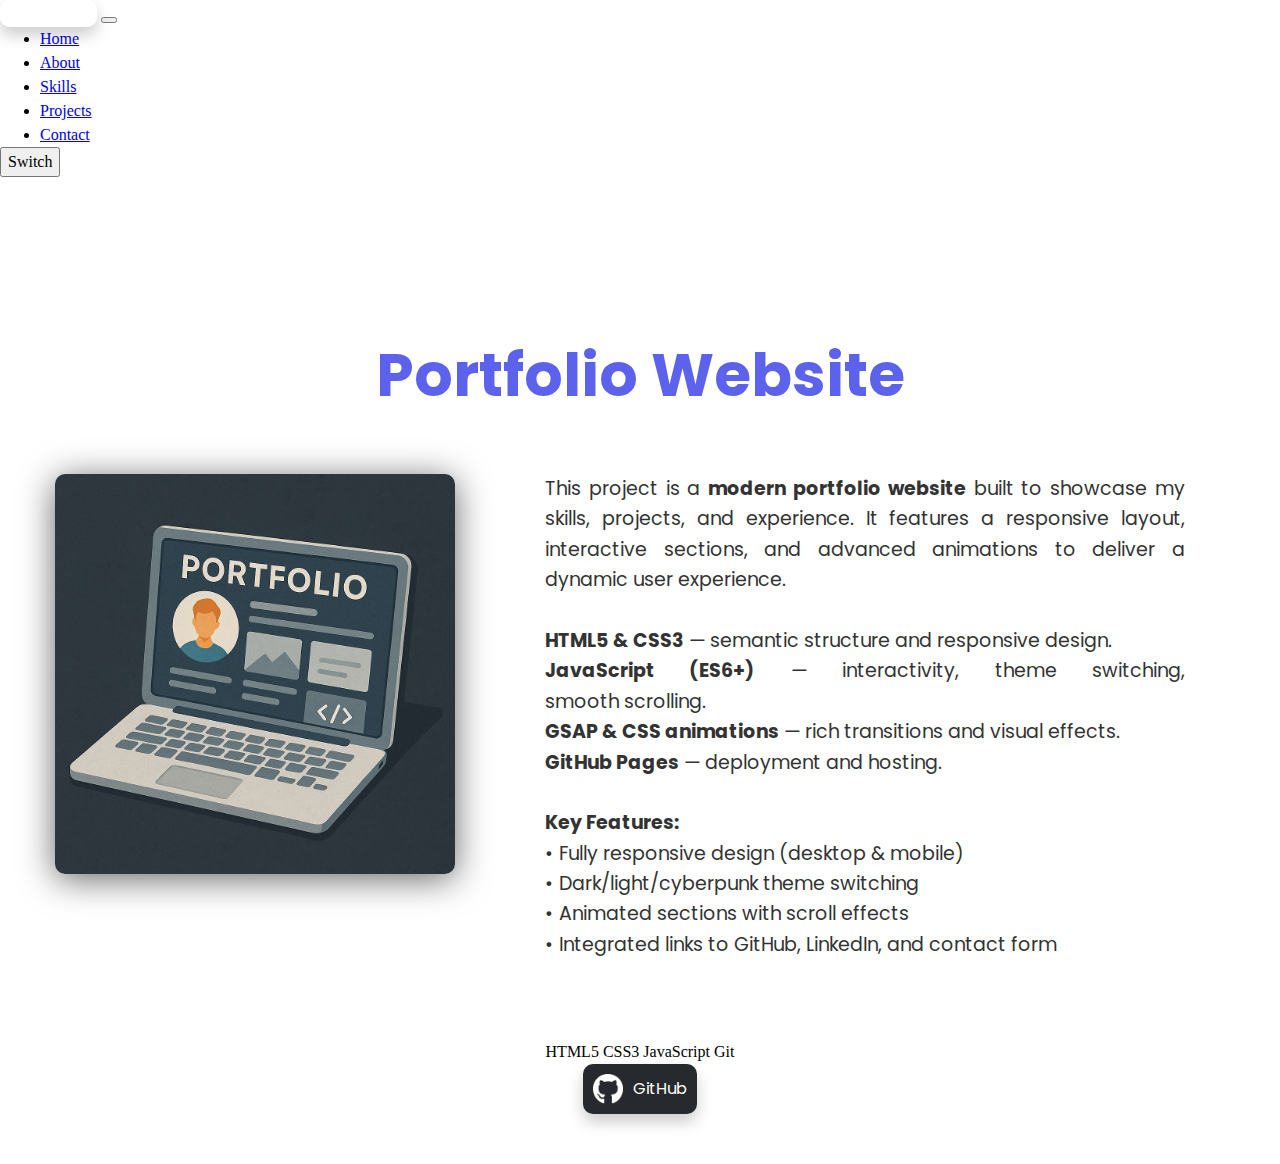
<file: projects/project-portfolio.html>
<!DOCTYPE html>
<html lang="en">
<head>
  <meta charset="UTF-8" />
  <meta name="viewport" content="width=device-width, initial-scale=1.0" />
  <title>Anton Iosifov - Portfolio</title>

  <link rel="stylesheet" href="../css/styles.css" />
  <link rel="stylesheet" href="../css/project.css" />
  <link href="https://cdnjs.cloudflare.com/ajax/libs/font-awesome/6.0.0/css/all.min.css" rel="stylesheet" />
</head>

<body class="theme-gradient">
  <div class="bg-animation"></div>
  <div class="floating-elements"></div>
  <div class="scroll-indicator"></div>

  <!-- Navigation -->
  <nav id="navbar">
    <div class="nav-container">
      <div class="logo">Anton.dev</div>

      <!-- Burger -->
      <button class="menu-toggle" id="menuToggle">
        <span></span>
        <span></span>
        <span></span>
      </button>

      <ul class="nav-links" id="navlinks">
        <li><a href="../index.html#home">Home</a></li>
        <li><a href="../index.html#about">About</a></li>
        <li><a href="../index.html#skills">Skills</a></li>
        <li><a href="../index.html#projects">Projects</a></li>
        <li><a href="../index.html#contact">Contact</a></li>
      </ul>
      <button id="themeToggle">Switch</button>
    </div>
  </nav>

  <!-- Project section -->
  <main class="section" id="projects">
    <div class="container">
      <div class="project-details">
        <h1 class="title-1">Portfolio Website</h1>

        <div class="project-content">
          <!-- Image -->
          <div class="l">
            <img src="../img/portfolio.png" alt="Portfolio" class="project-details-img"/>
          </div>

          <!-- Project's description -->
          <div class="r">
            <p class="project-title">
                This project is a <b>modern portfolio website</b> built to showcase my skills, 
                projects, and experience. It features a responsive layout, interactive sections, 
                and advanced animations to deliver a dynamic user experience.
                <br /><br />
                <b>HTML5 & CSS3</b> — semantic structure and responsive design.<br />
                <b>JavaScript (ES6+)</b> — interactivity, theme switching, smooth scrolling.<br />
                <b>GSAP & CSS animations</b> — rich transitions and visual effects.<br />
                <b>GitHub Pages</b> — deployment and hosting.
                <br /><br />
                <b>Key Features:</b><br />
                • Fully responsive design (desktop & mobile)<br />
                • Dark/light/cyberpunk theme switching<br />
                • Animated sections with scroll effects<br />
                • Integrated links to GitHub, LinkedIn, and contact form
              </p>
          </div>
        </div>

        <!-- Technology Stack -->
        <div class="project-tech">
            <span class="tech-tag">HTML5</span>
            <span class="tech-tag">CSS3</span>
            <span class="tech-tag">JavaScript</span>
            <span class="tech-tag">Git</span>
        </div>

        <!-- GitHub button -->
        <a href="https://github.com/antonbroker/portfolio" target="_blank" class="btn-outline">
          <img src="../img/github.png" alt="GitHub" class="btn-img" />
          <span class="btn-text">GitHub</span>
        </a>
      </div>
    </div>
  </main>

  <!-- JS -->
  <script src="../js/index.js"></script>
</body>
</html>
</file>
<file: css/project.css>
/*---- Page for project ----*/

.container {
    margin: 0 auto;
}
.project-details {
    /* max-width: 1000px; */
    display: flex;
    flex-direction: column;
    align-items: center;
    text-align: center;
}

.project-title {
    margin-bottom: 40px;
    font-size: 19px;
    font-family: 'Poppins', sans-serif;
    line-height: 1.6;
    text-align: justify;
    color: #333;
}

.project-content {
    display: flex;
    align-items: flex-start;
    gap: 50px;
    margin-bottom: 40px;
}

.l {
    flex: 1;
    max-width: 400px;
    height: 100%;
}

.r {
    flex: 1;
    padding: 0 40px; /* Отступы слева и справа по 20px */
    text-align: justify;
}


.project-details-img {
    max-width: 100%;
    height: auto;
    border-radius: 10px;
    box-shadow: 0px 5px 35px rgb(0, 0, 0, 0.6);
}


.project-tools {
    margin-bottom: 30px;
    font-size: 24px;
    font-weight: 700;
    font-family: 'Poppins', sans-serif;
    line-height: 1.3;
}

.btn-outline {
    padding: 10px;
    background: var(--black-border);
    border-radius: 10px;
    display: flex;
    align-items: center;
    column-gap: 10px;
    text-decoration: none;
    transition: transform 0.2s ease, box-shadow 0.2s ease;
    box-shadow: 0 8px 15px rgba(0, 0, 0, 0.2);
}

.btn-outline:active {
    transform: translateY(2px) scale(0.95); 
    box-shadow: 0 4px 10px rgba(0, 0, 0, 0.2);
}

.btn-text {
    color: var(--white);
    font-family: 'Poppins', sans-serif;
}

.btn-img {
    height: 30px;
    width: 30px;
}

.tools {
    color: var(--purple);
}

@media (max-width: 768px) { 

    .title-1 {
        font-size: 40px; 
        margin-top: 0px;
        margin-bottom: 40px;
    }
    .project-details {
        min-width: 100%;
        text-align: center;
        padding: 20px;
    }

    .project-content {
        flex-direction: column;
        align-items: center;
        gap: 20px;
    }

    .l {
        max-width: 90%;
    }

    .project-details-img {
        max-width: 100%;
        height: auto;
    }

    .r {
        padding: 0;
        text-align: center;
        font-size: 16px;
    }

    .project-title {
        font-size: 18px;
        line-height: 1.5;
    }

    .project-tools {
        font-size: 16px;
        margin-top: 20px;
    }

    .btn-outline {
        margin-top: 20px;
    }

    .btn-text {
        font-size: 14px;
    }
}
</file>
<file: css/styles.css>
@import "./reset.css";
@import "./navigation.css";
@import "./header.css";
@import "./about.css";
@import "./skills.css";
@import "./projects.css";
@import "./footer.css";
@import "./contacts.css";
@import "./project.css";

@import url('https://fonts.googleapis.com/css2?family=Poppins:ital,wght@0,100;0,200;0,300;0,400;0,500;0,600;0,700;0,800;0,900;1,100;1,200;1,300;1,400;1,500;1,600;1,700;1,800;1,900&display=swap');

/*
  .poppins-regular {
    font-family: "Poppins", serif;
    font-weight: 400;
    font-style: normal;
  }
*/

:root {
    --black: #171718;
    --black-border: #26292D;
    --white: #fff;
    --purple: #5c62ec;

    --text-color: var(--black);

    --dark-bg: var(--black);
    --dark-border: var(--black-border);
    --header-text: var(--white);
    --accent: var(--purple);
}
html, body {
    display: flex;
    flex-direction: column;
    min-height: 100vh;
    width: 100%; /* Устанавливаем ширину в пределах экрана */
    overflow-x: hidden;
}
html {
    scroll-behavior: smooth;
}


@media (max-width: 768px) {

}
</file>
